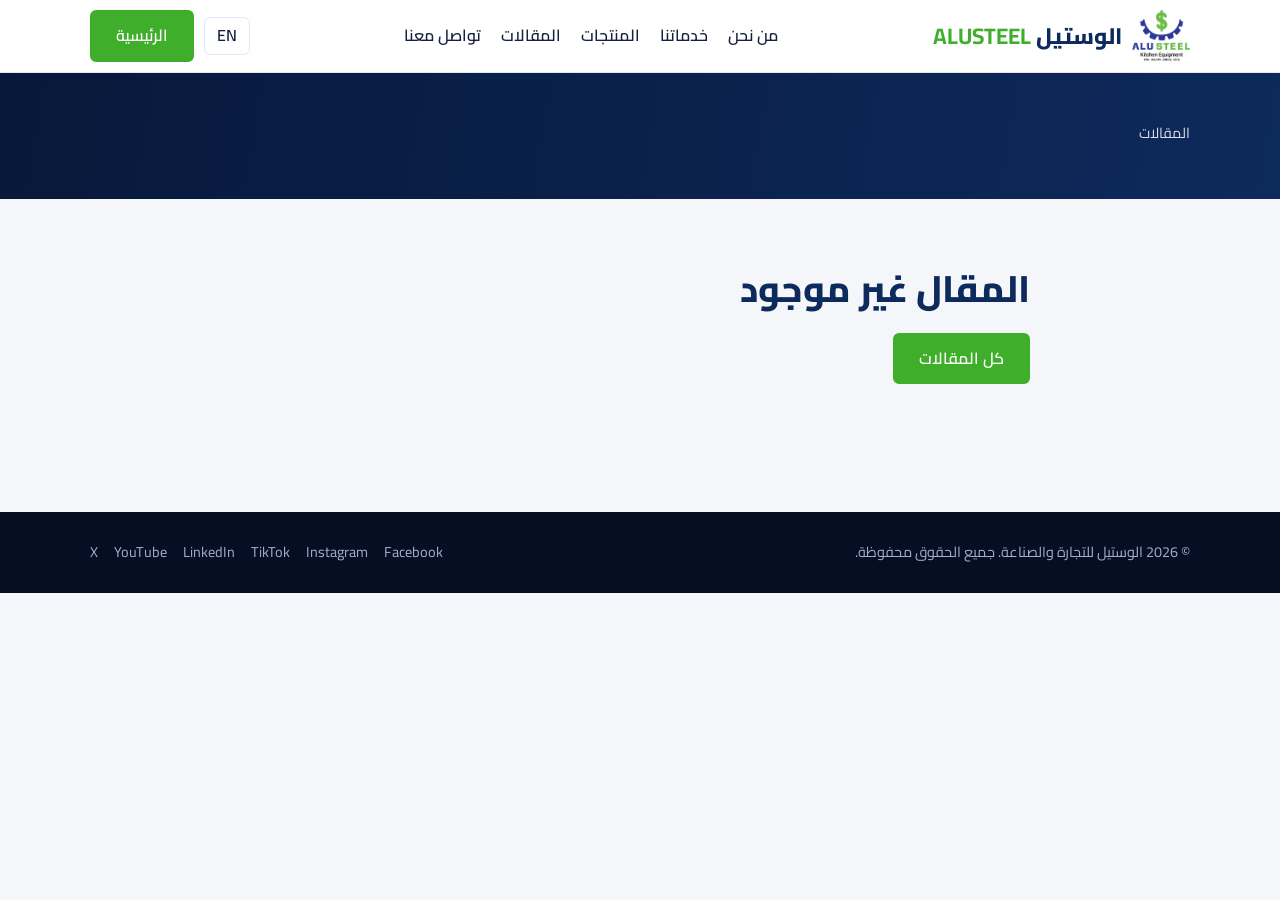
<file: article.html>
<!DOCTYPE html>
<html lang="ar" dir="rtl">
<head>
<meta charset="utf-8">
<meta name="viewport" content="width=device-width, initial-scale=1, viewport-fit=cover">
<title>مقال | الوستيل | Alusteel</title>
<link rel="preconnect" href="https://fonts.googleapis.com">
<link rel="preconnect" href="https://fonts.gstatic.com" crossorigin>
<link rel="stylesheet" href="https://fonts.googleapis.com/css2?family=Cairo:wght@400;600;800&display=swap">
<link rel="icon" type="image/png" href="logo.png">
<link rel="stylesheet" href="style.css">
</head>
<body>
<header class="site-header">
  <div class="wrap bar">
    <a class="logo" href="index.html" aria-label="الوستيل ALUSTEEL"><img src="logo.png" alt="" width="58" height="52"><span>الوستيل <b>ALUSTEEL</b></span></a>
    <nav class="nav">
      <a href="index.html#about"><span data-l="ar">من نحن</span><span data-l="en">About</span></a>
      <a href="index.html#services"><span data-l="ar">خدماتنا</span><span data-l="en">Services</span></a>
      <a href="index.html#products"><span data-l="ar">المنتجات</span><span data-l="en">Products</span></a>
      <a href="index.html#articles"><span data-l="ar">المقالات</span><span data-l="en">Articles</span></a>
      <a href="contact.html"><span data-l="ar">تواصل معنا</span><span data-l="en">Contact</span></a>
    </nav>
    <div class="bar-end">
      <button class="lang" id="lang" type="button" aria-label="Language">EN</button>
      <a class="btn" href="index.html"><span data-l="ar">الرئيسية</span><span data-l="en">Home</span></a>
    </div>
  </div>
</header>

<main>
  <div class="page-head"><div class="wrap">
    <div class="crumbs" id="crumbs"></div>
  </div></div>
  <section><div class="wrap article" id="articleBox"></div></section>
  <section class="tight"><div class="wrap" id="moreBox"></div></section>
</main>

<footer class="site-footer"><div class="wrap" id="footerBox"></div></footer>
<script src="site-data.js"></script>
<script src="social.js"></script>
<script src="article.js"></script>
</body>
</html>
</file>
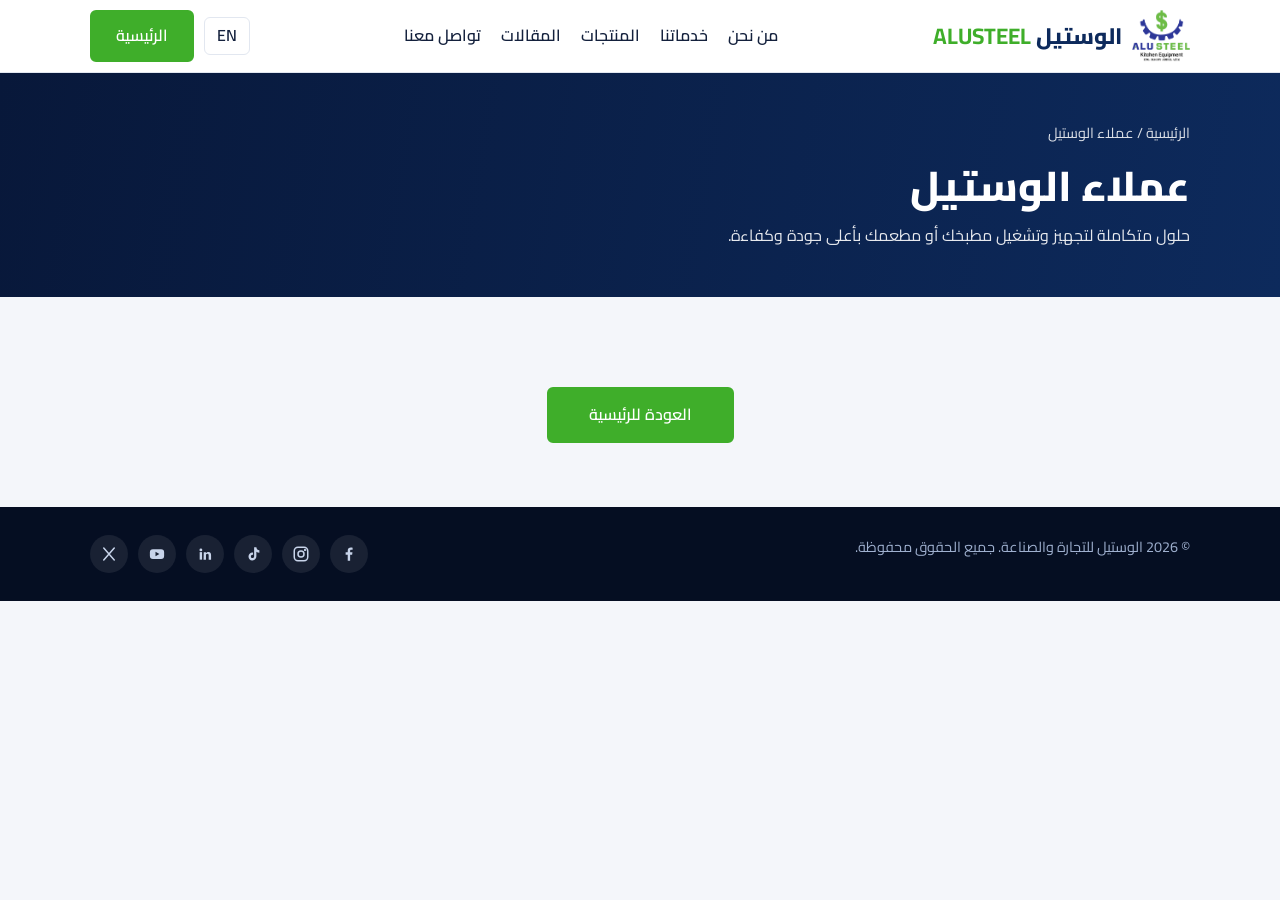
<file: clients.html>
<!DOCTYPE html>
<html lang="ar" dir="rtl">
<head>
<meta charset="utf-8">
<meta name="viewport" content="width=device-width, initial-scale=1, viewport-fit=cover">
<title>عملاء الوستيل | Our clients | Alusteel</title>
<link rel="preconnect" href="https://fonts.googleapis.com">
<link rel="preconnect" href="https://fonts.gstatic.com" crossorigin>
<link rel="stylesheet" href="https://fonts.googleapis.com/css2?family=Cairo:wght@400;600;800&display=swap">
<link rel="icon" type="image/png" href="logo.png">
<link rel="stylesheet" href="style.css">
</head>
<body>
<header class="site-header">
  <div class="wrap bar">
    <a class="logo" href="index.html" aria-label="الوستيل ALUSTEEL"><img src="logo.png" alt="" width="58" height="52"><span>الوستيل <b>ALUSTEEL</b></span></a>
    <nav class="nav">
      <a href="index.html#about"><span data-l="ar">من نحن</span><span data-l="en">About</span></a>
      <a href="index.html#services"><span data-l="ar">خدماتنا</span><span data-l="en">Services</span></a>
      <a href="index.html#products"><span data-l="ar">المنتجات</span><span data-l="en">Products</span></a>
      <a href="index.html#articles"><span data-l="ar">المقالات</span><span data-l="en">Articles</span></a>
      <a href="contact.html"><span data-l="ar">تواصل معنا</span><span data-l="en">Contact</span></a>
    </nav>
    <div class="bar-end">
      <button class="lang" id="lang" type="button" aria-label="Language">EN</button>
      <a class="btn" href="index.html"><span data-l="ar">الرئيسية</span><span data-l="en">Home</span></a>
    </div>
  </div>
</header>

<main>
  <div class="page-head"><div class="wrap">
    <div class="crumbs"><a href="index.html"><span data-l="ar">الرئيسية</span><span data-l="en">Home</span></a> / <span data-l="ar">عملاء الوستيل</span><span data-l="en">Our clients</span></div>
    <h1><span data-l="ar">عملاء الوستيل</span><span data-l="en">Our clients</span></h1>
    <p><span data-l="ar">حلول متكاملة لتجهيز وتشغيل مطبخك أو مطعمك بأعلى جودة وكفاءة.</span><span data-l="en">Complete solutions to equip and run your kitchen or restaurant at the highest quality and efficiency.</span></p>
  </div></div>
  <section><div class="wrap">
    <div class="logos" id="allLogos"></div>
    <div class="more-row"><a class="btn" href="index.html#clients"><span data-l="ar">العودة للرئيسية</span><span data-l="en">Back to home</span></a></div>
  </div></section>
</main>

<footer class="site-footer"><div class="wrap" id="footerBox"></div></footer>
<script src="site-data.js"></script>
<script src="social.js"></script>
<script src="clients.js"></script>
</body>
</html>
</file>
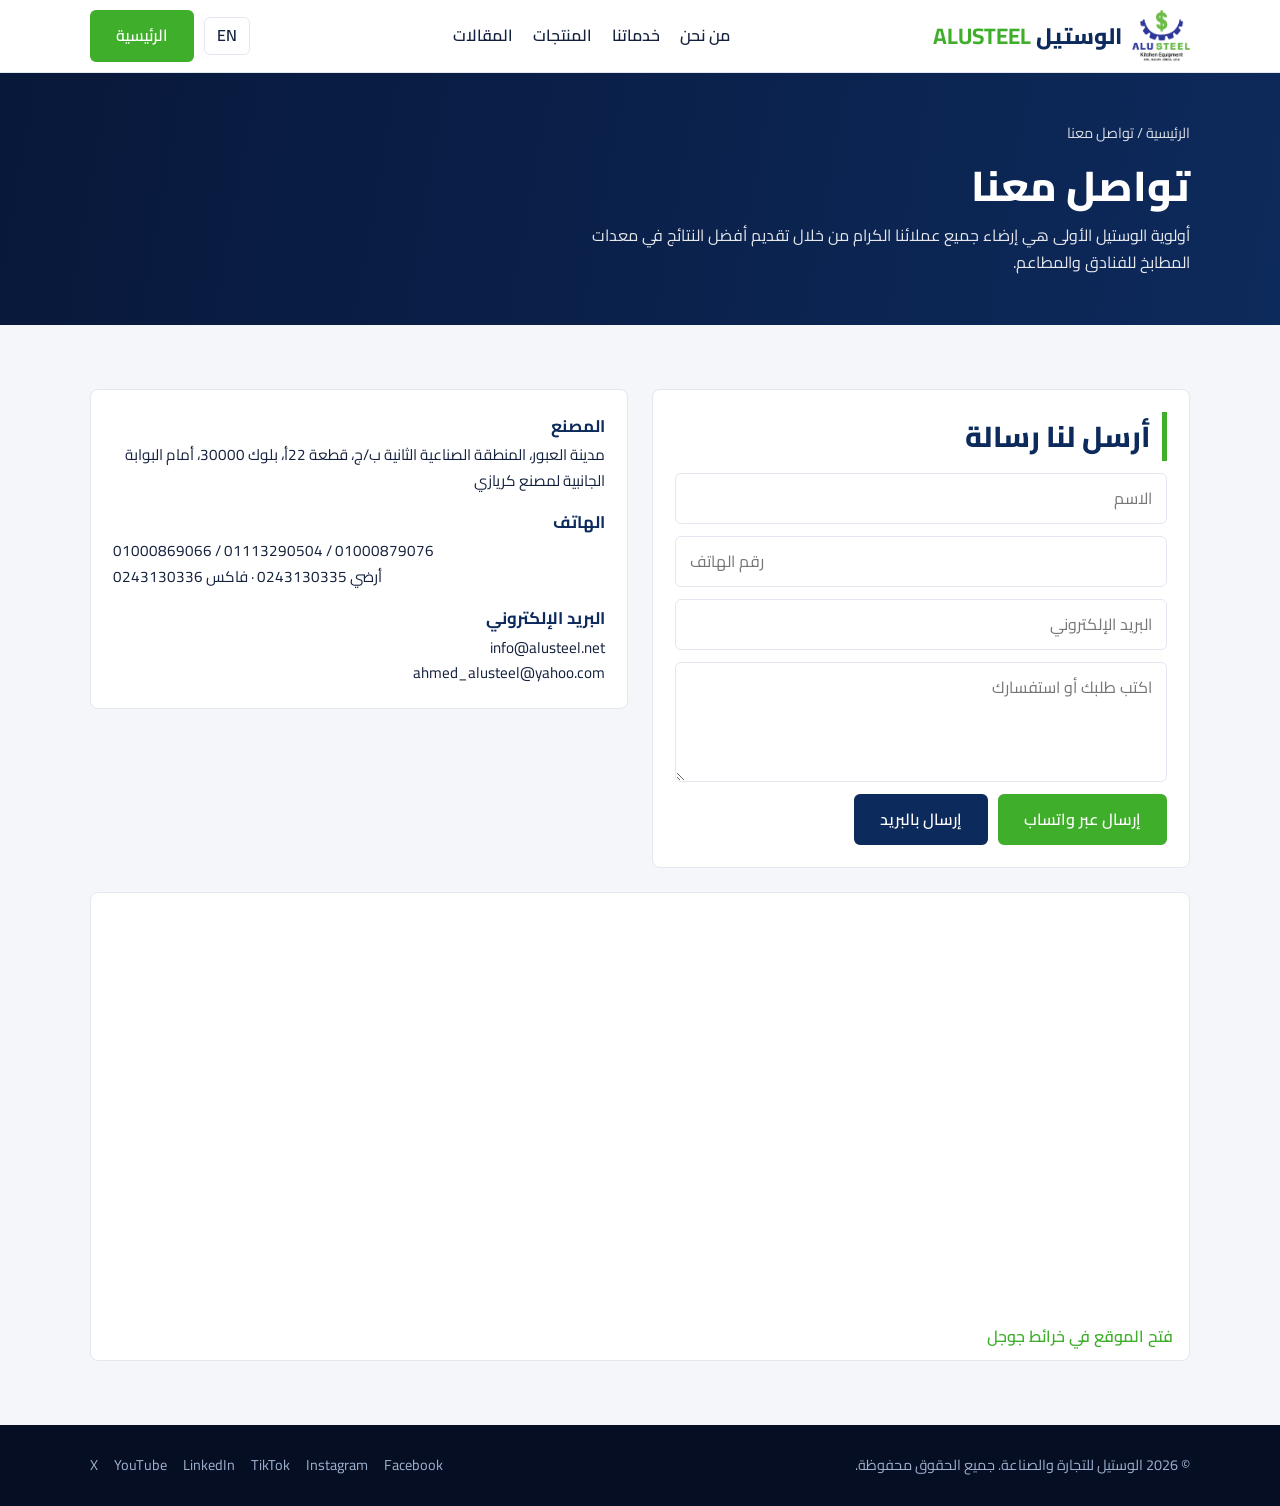
<file: contact.html>
<!DOCTYPE html>
<html lang="ar" dir="rtl">
<head>
<meta charset="utf-8">
<meta name="viewport" content="width=device-width, initial-scale=1, viewport-fit=cover">
<title>تواصل معنا | الوستيل | Contact Alusteel</title>
<link rel="preconnect" href="https://fonts.googleapis.com">
<link rel="preconnect" href="https://fonts.gstatic.com" crossorigin>
<link rel="stylesheet" href="https://fonts.googleapis.com/css2?family=Cairo:wght@400;600;800&display=swap">
<link rel="icon" type="image/png" href="logo.png">
<link rel="stylesheet" href="style.css">
</head>
<body>
<header class="site-header">
  <div class="wrap bar">
    <a class="logo" href="index.html" aria-label="الوستيل ALUSTEEL"><img src="logo.png" alt="" width="58" height="52"><span>الوستيل <b>ALUSTEEL</b></span></a>
    <nav class="nav">
      <a href="index.html#about"><span data-l="ar">من نحن</span><span data-l="en">About</span></a>
      <a href="index.html#services"><span data-l="ar">خدماتنا</span><span data-l="en">Services</span></a>
      <a href="index.html#products"><span data-l="ar">المنتجات</span><span data-l="en">Products</span></a>
      <a href="index.html#articles"><span data-l="ar">المقالات</span><span data-l="en">Articles</span></a>
    </nav>
    <div class="bar-end">
      <button class="lang" id="lang" type="button" aria-label="Language">EN</button>
      <a class="btn" href="index.html"><span data-l="ar">الرئيسية</span><span data-l="en">Home</span></a>
    </div>
  </div>
</header>

<main>
  <div class="page-head"><div class="wrap">
    <div class="crumbs"><a href="index.html"><span data-l="ar">الرئيسية</span><span data-l="en">Home</span></a> / <span data-l="ar">تواصل معنا</span><span data-l="en">Contact us</span></div>
    <h1><span data-l="ar">تواصل معنا</span><span data-l="en">Contact us</span></h1>
    <p><span data-l="ar">أولوية الوستيل الأولى هي إرضاء جميع عملائنا الكرام من خلال تقديم أفضل النتائج في معدات المطابخ للفنادق والمطاعم.</span><span data-l="en">Alusteel's priority is the satisfaction of our customers by providing results that put them ahead of the competition in kitchen equipment for hotels and restaurants.</span></p>
  </div></div>

  <section><div class="wrap">
    <div class="contact-grid">
      <form id="f" class="card">
        <h2><span data-l="ar">أرسل لنا رسالة</span><span data-l="en">Send us a message</span></h2>
        <input name="n" data-ph-ar="الاسم" data-ph-en="Name" required>
        <input name="p" type="tel" data-ph-ar="رقم الهاتف" data-ph-en="Phone" required>
        <input name="e" type="email" data-ph-ar="البريد الإلكتروني" data-ph-en="Email">
        <textarea name="m" data-ph-ar="اكتب طلبك أو استفسارك" data-ph-en="Write your request or question" required></textarea>
        <div class="fbtns">
          <button class="btn" type="submit" data-via="wa"><span data-l="ar">إرسال عبر واتساب</span><span data-l="en">Send via WhatsApp</span></button>
          <button class="btn alt" type="submit" data-via="mail"><span data-l="ar">إرسال بالبريد</span><span data-l="en">Send by email</span></button>
        </div>
      </form>

      <div class="info card" id="info"></div>
    </div>

    <div class="map">
      <iframe id="mapFrame" title="Alusteel factory location" loading="lazy" referrerpolicy="no-referrer-when-downgrade" allowfullscreen></iframe>
      <a id="mapLink" href="#" target="_blank" rel="noopener"><span data-l="ar">فتح الموقع في خرائط جوجل</span><span data-l="en">Open in Google Maps</span></a>
    </div>
  </div></section>
</main>

<footer class="site-footer"><div class="wrap" id="footerBox"></div></footer>
<script src="site-data.js"></script>
<script src="social.js"></script>
<script src="contact.js"></script>
</body>
</html>
</file>
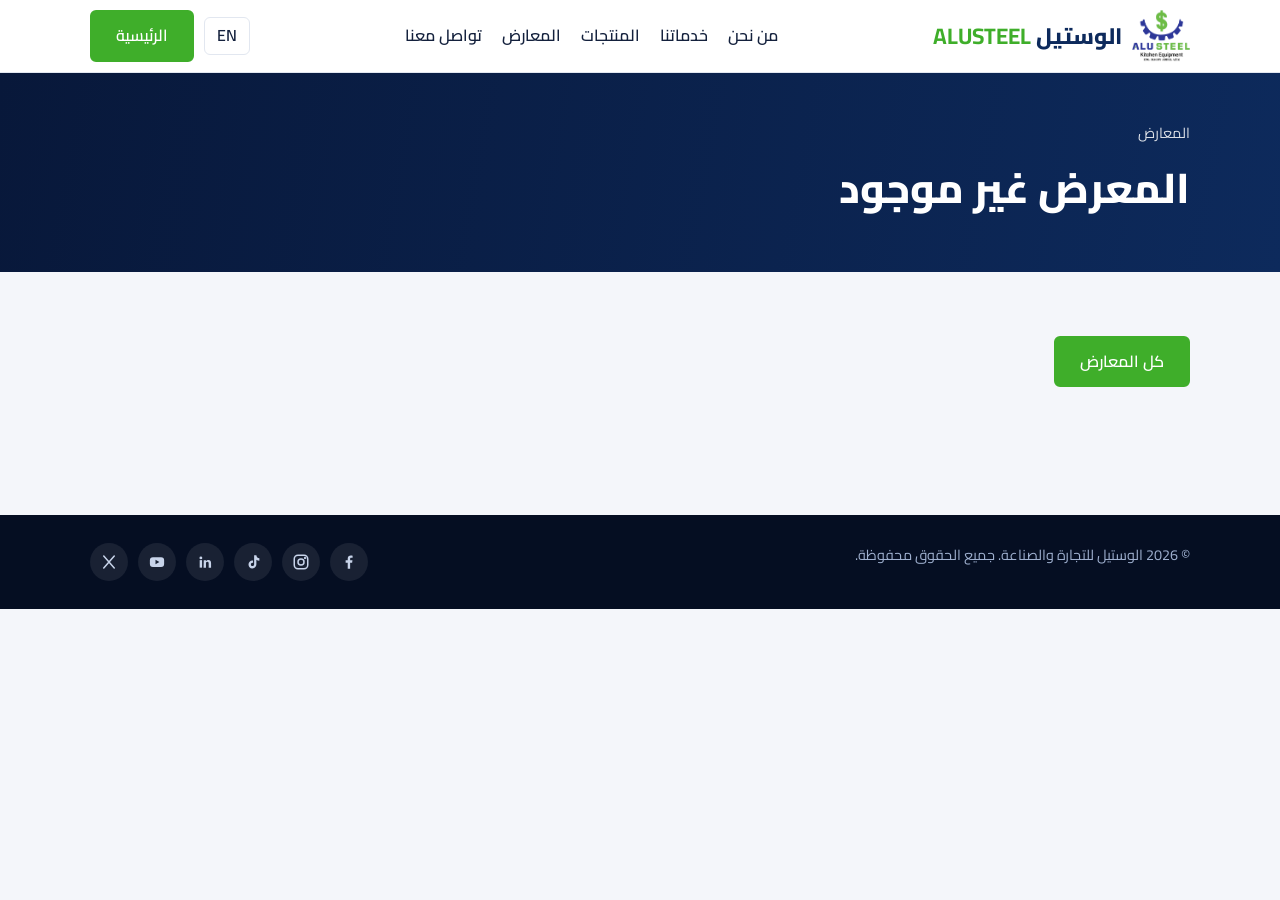
<file: event.html>
<!DOCTYPE html>
<html lang="ar" dir="rtl">
<head>
<meta charset="utf-8">
<meta name="viewport" content="width=device-width, initial-scale=1, viewport-fit=cover">
<title>المعارض | Events | Alusteel</title>
<link rel="preconnect" href="https://fonts.googleapis.com">
<link rel="preconnect" href="https://fonts.gstatic.com" crossorigin>
<link rel="stylesheet" href="https://fonts.googleapis.com/css2?family=Cairo:wght@400;600;800&display=swap">
<link rel="icon" type="image/png" href="logo.png">
<link rel="stylesheet" href="style.css">
</head>
<body>
<header class="site-header">
  <div class="wrap bar">
    <a class="logo" href="index.html" aria-label="الوستيل ALUSTEEL"><img src="logo.png" alt="" width="58" height="52"><span>الوستيل <b>ALUSTEEL</b></span></a>
    <nav class="nav">
      <a href="index.html#about"><span data-l="ar">من نحن</span><span data-l="en">About</span></a>
      <a href="index.html#services"><span data-l="ar">خدماتنا</span><span data-l="en">Services</span></a>
      <a href="index.html#products"><span data-l="ar">المنتجات</span><span data-l="en">Products</span></a>
      <a href="index.html#events"><span data-l="ar">المعارض</span><span data-l="en">Events</span></a>
      <a href="contact.html"><span data-l="ar">تواصل معنا</span><span data-l="en">Contact</span></a>
    </nav>
    <div class="bar-end">
      <button class="lang" id="lang" type="button" aria-label="Language">EN</button>
      <a class="btn" href="index.html"><span data-l="ar">الرئيسية</span><span data-l="en">Home</span></a>
    </div>
  </div>
</header>
<main>
  <div class="page-head"><div class="wrap">
    <div class="crumbs" id="crumbs"></div>
    <div class="fair-head" id="head"></div>
  </div></div>
  <section><div class="wrap" id="body"></div></section>
  <section class="tight"><div class="wrap" id="others"></div></section>
</main>
<div class="lb" id="lb" hidden><img id="lbImg" alt=""></div>
<footer class="site-footer"><div class="wrap" id="footerBox"></div></footer>
<script src="site-data.js"></script>
<script src="social.js"></script>
<script src="photos.js"></script>
<script src="event.js"></script>
</body>
</html>
</file>
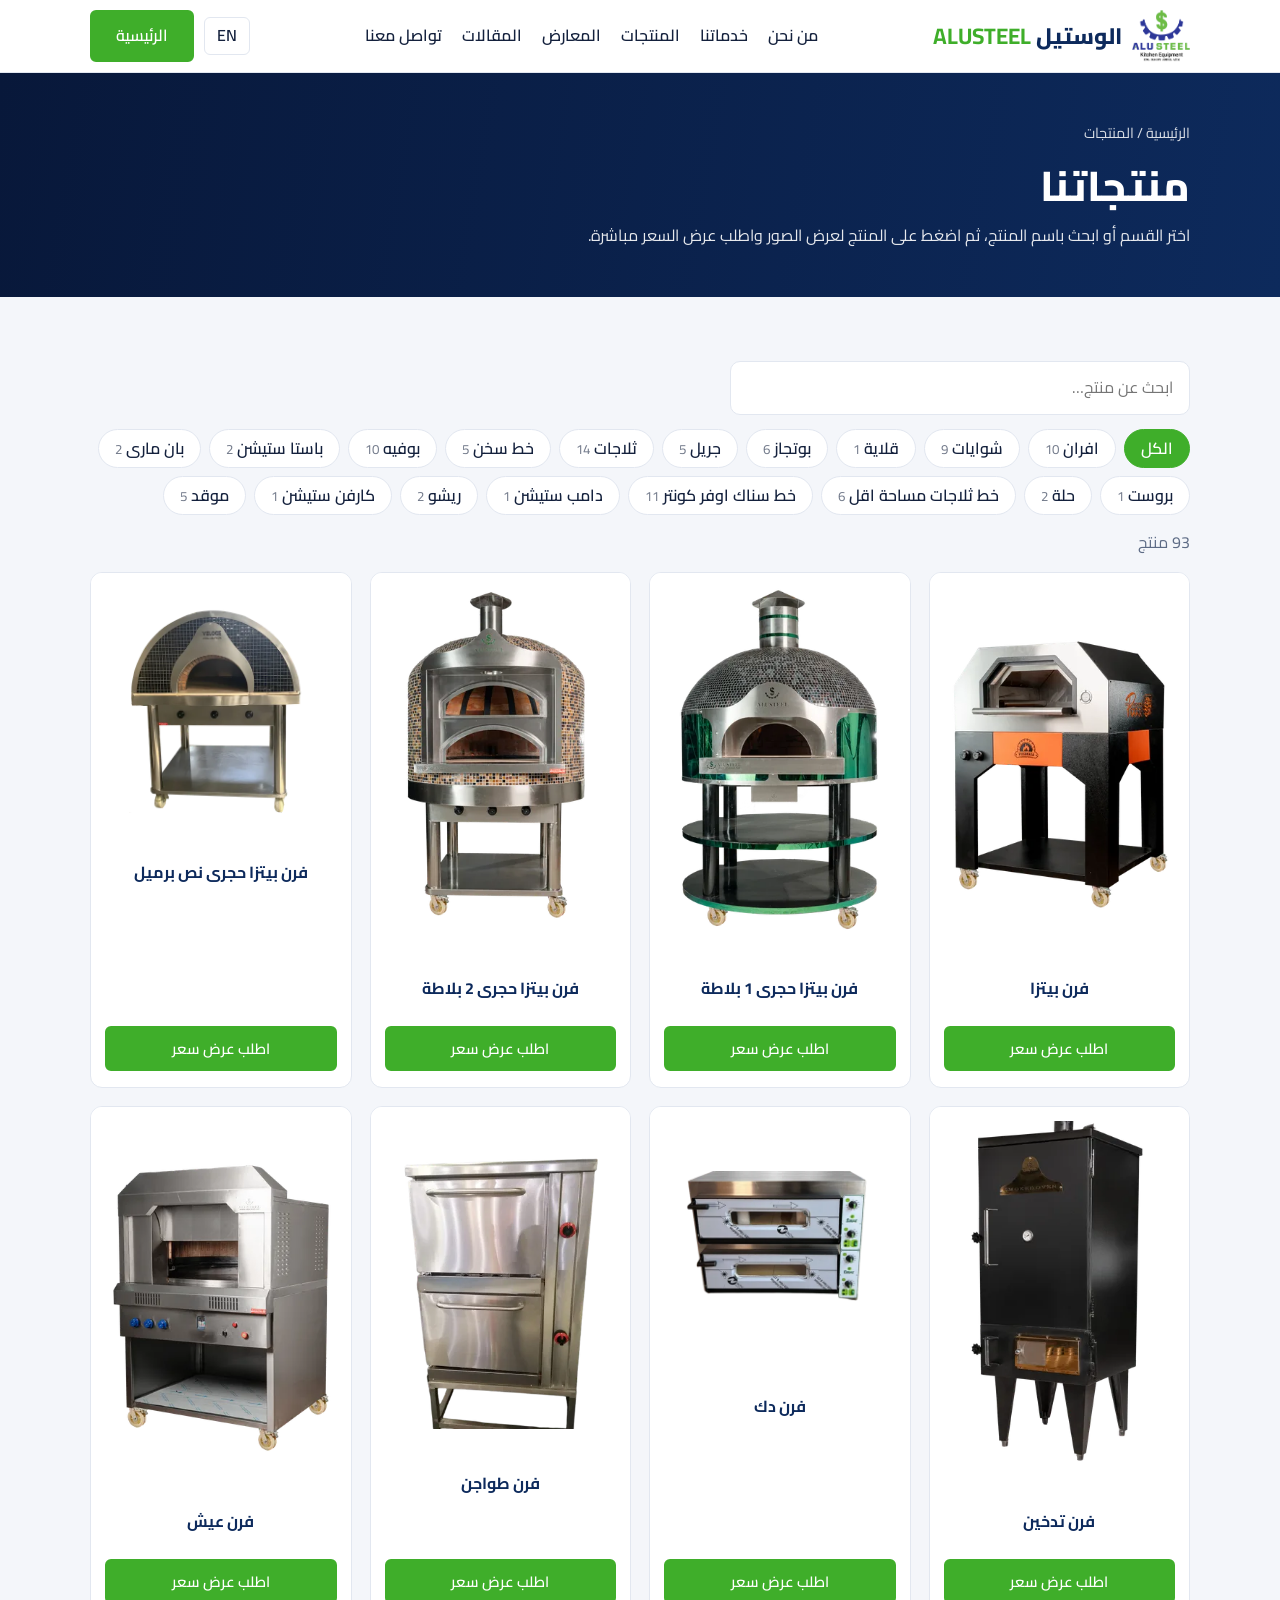
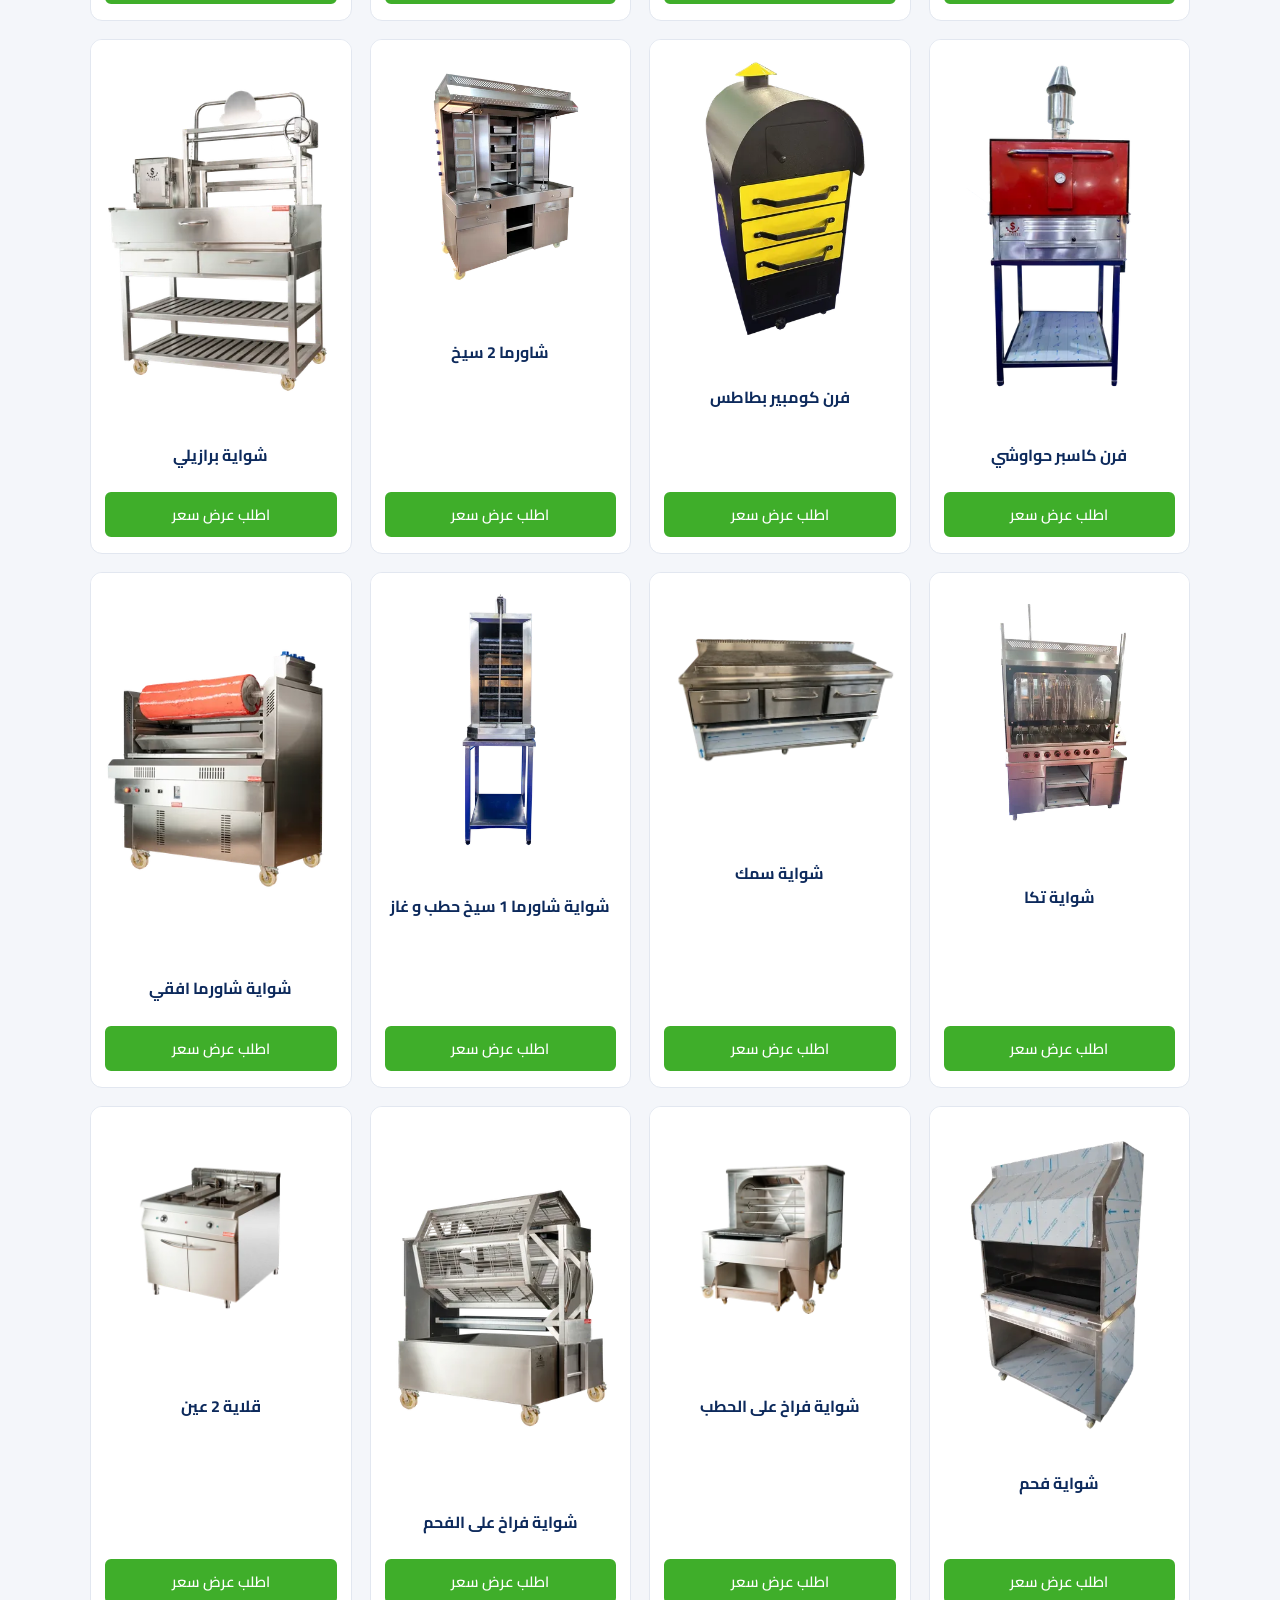
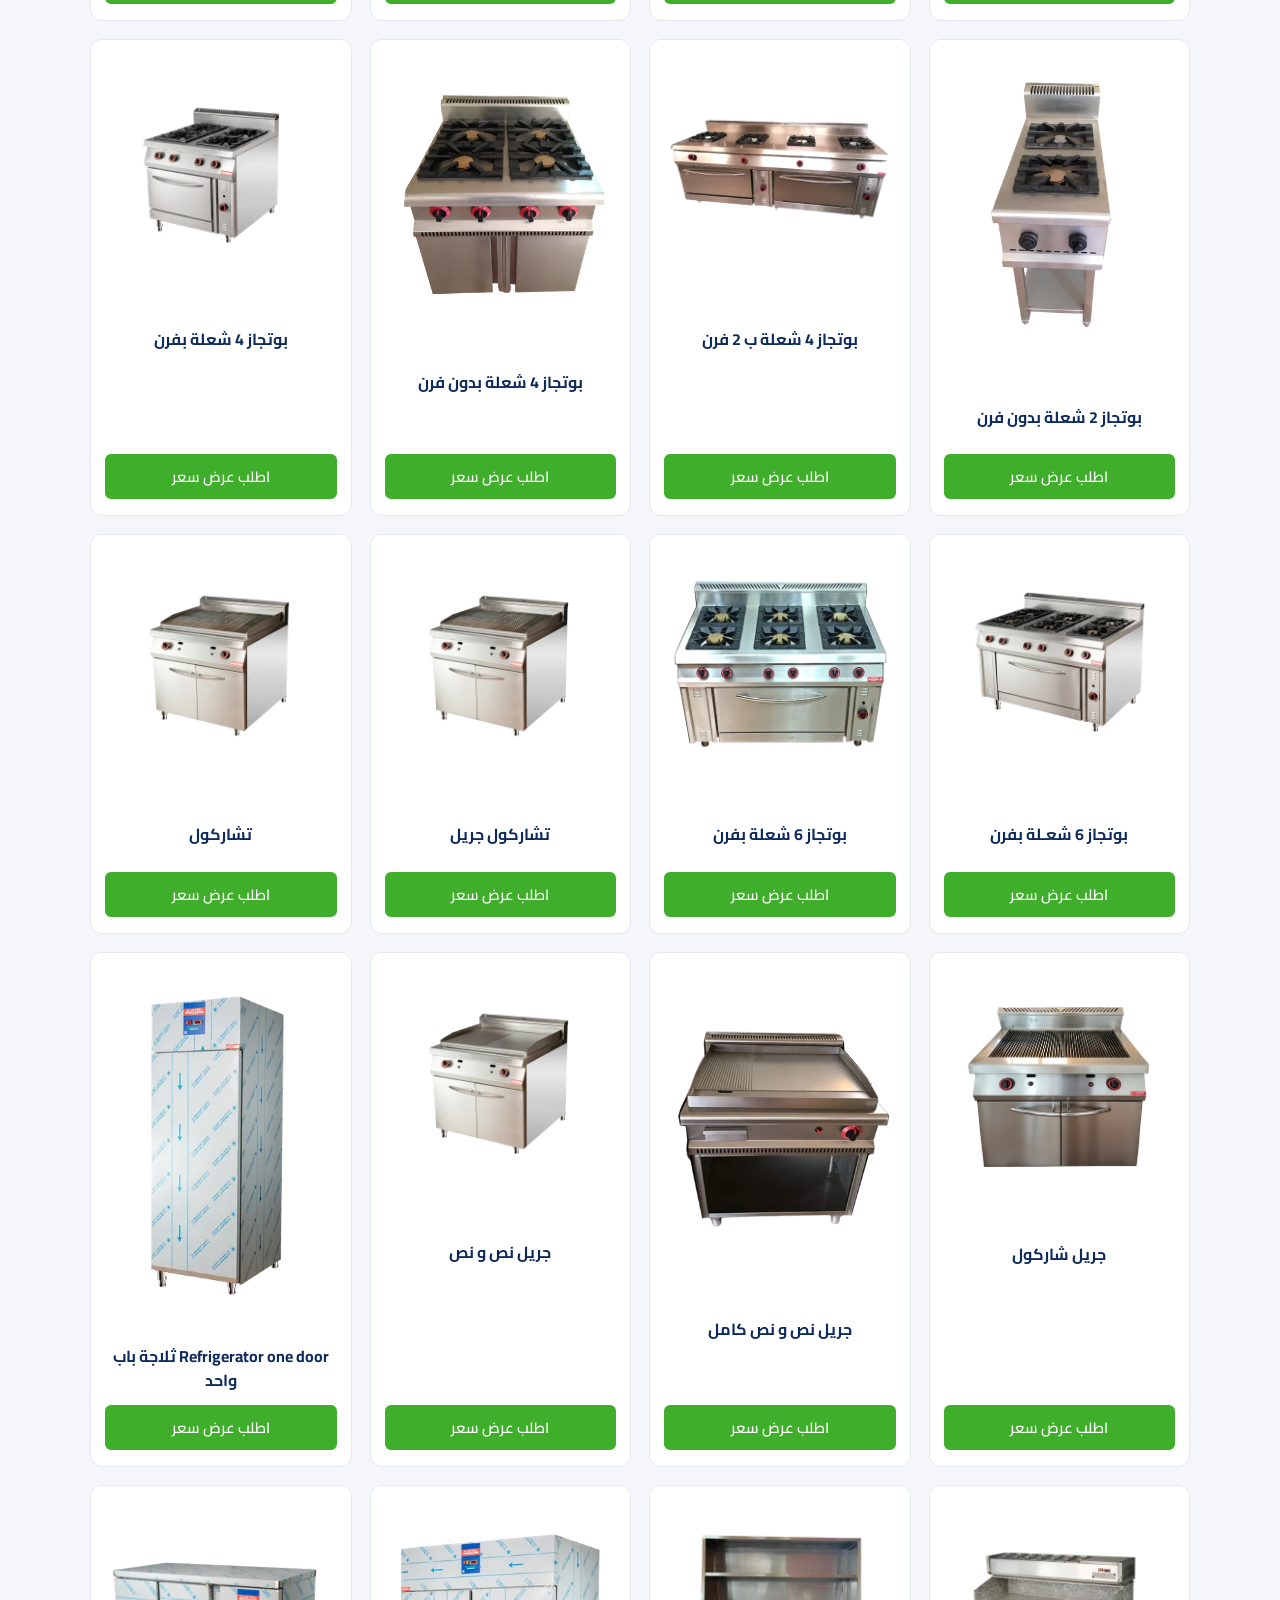
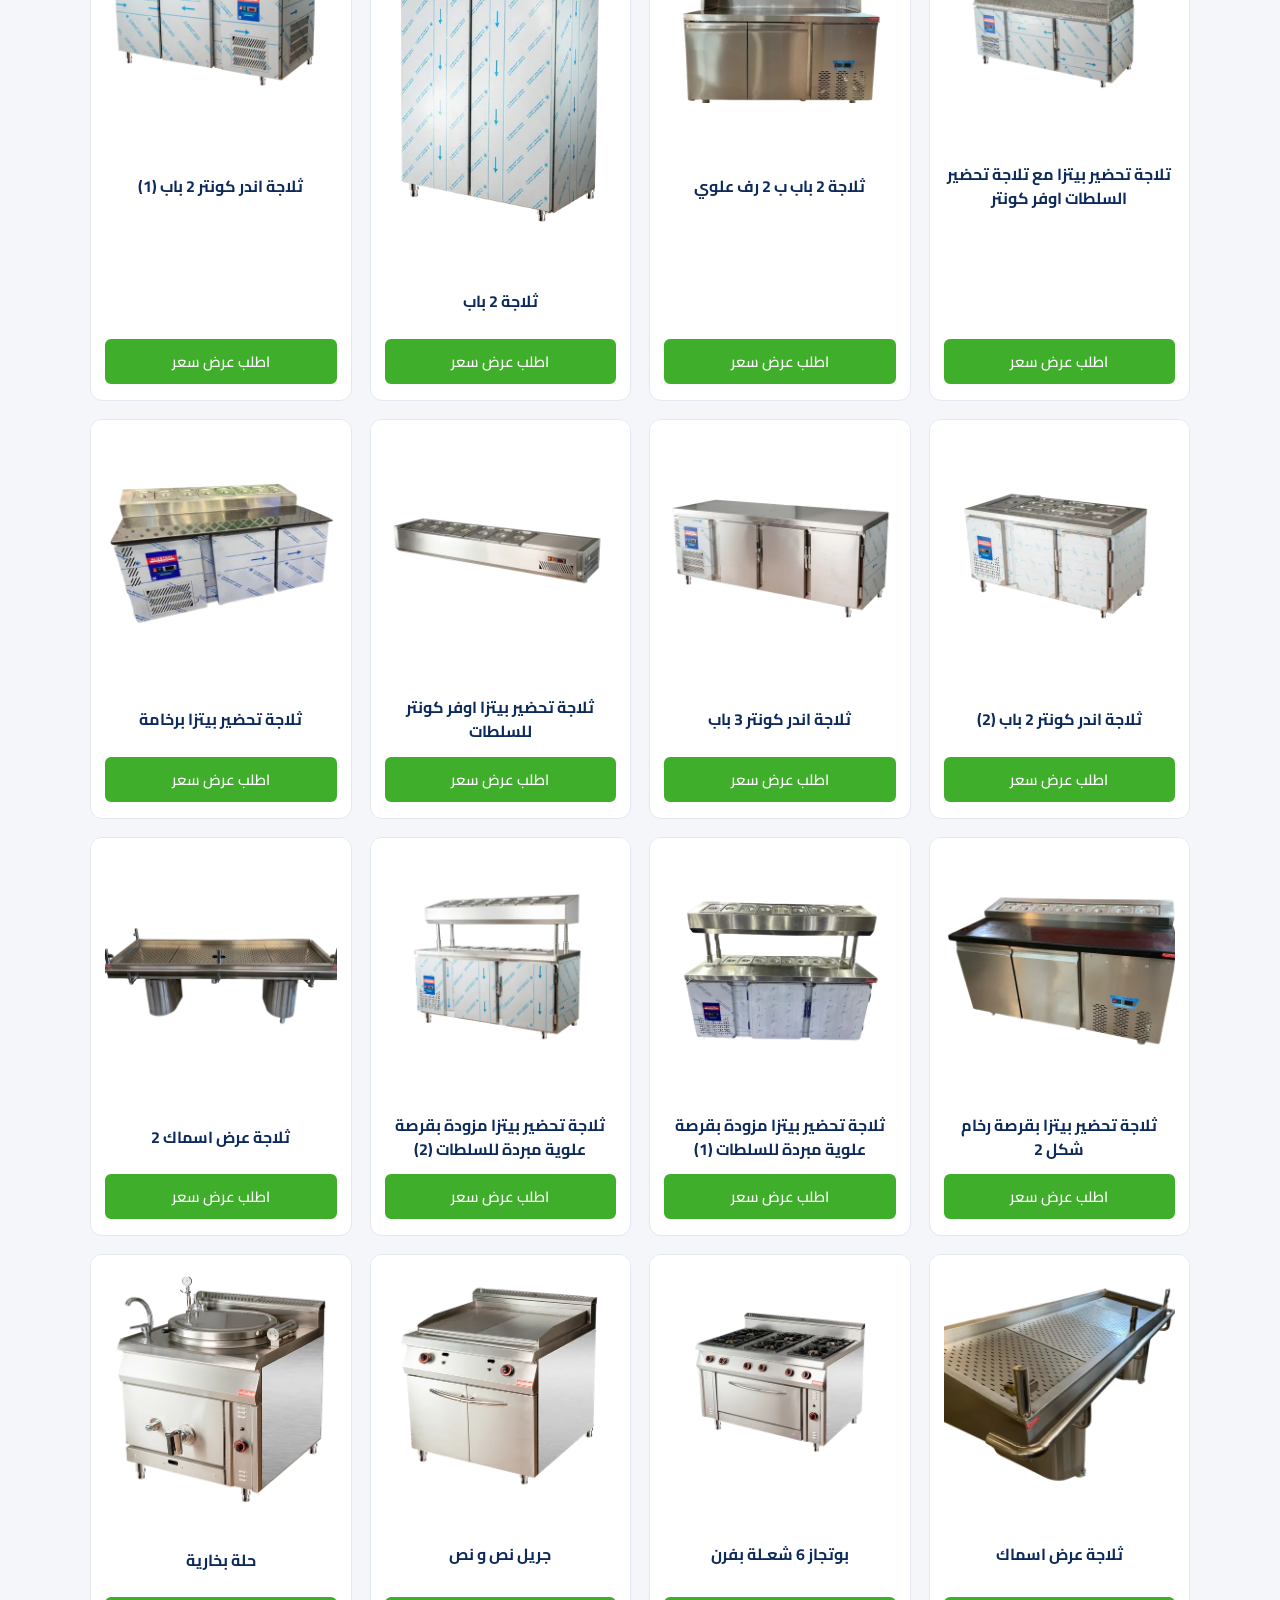
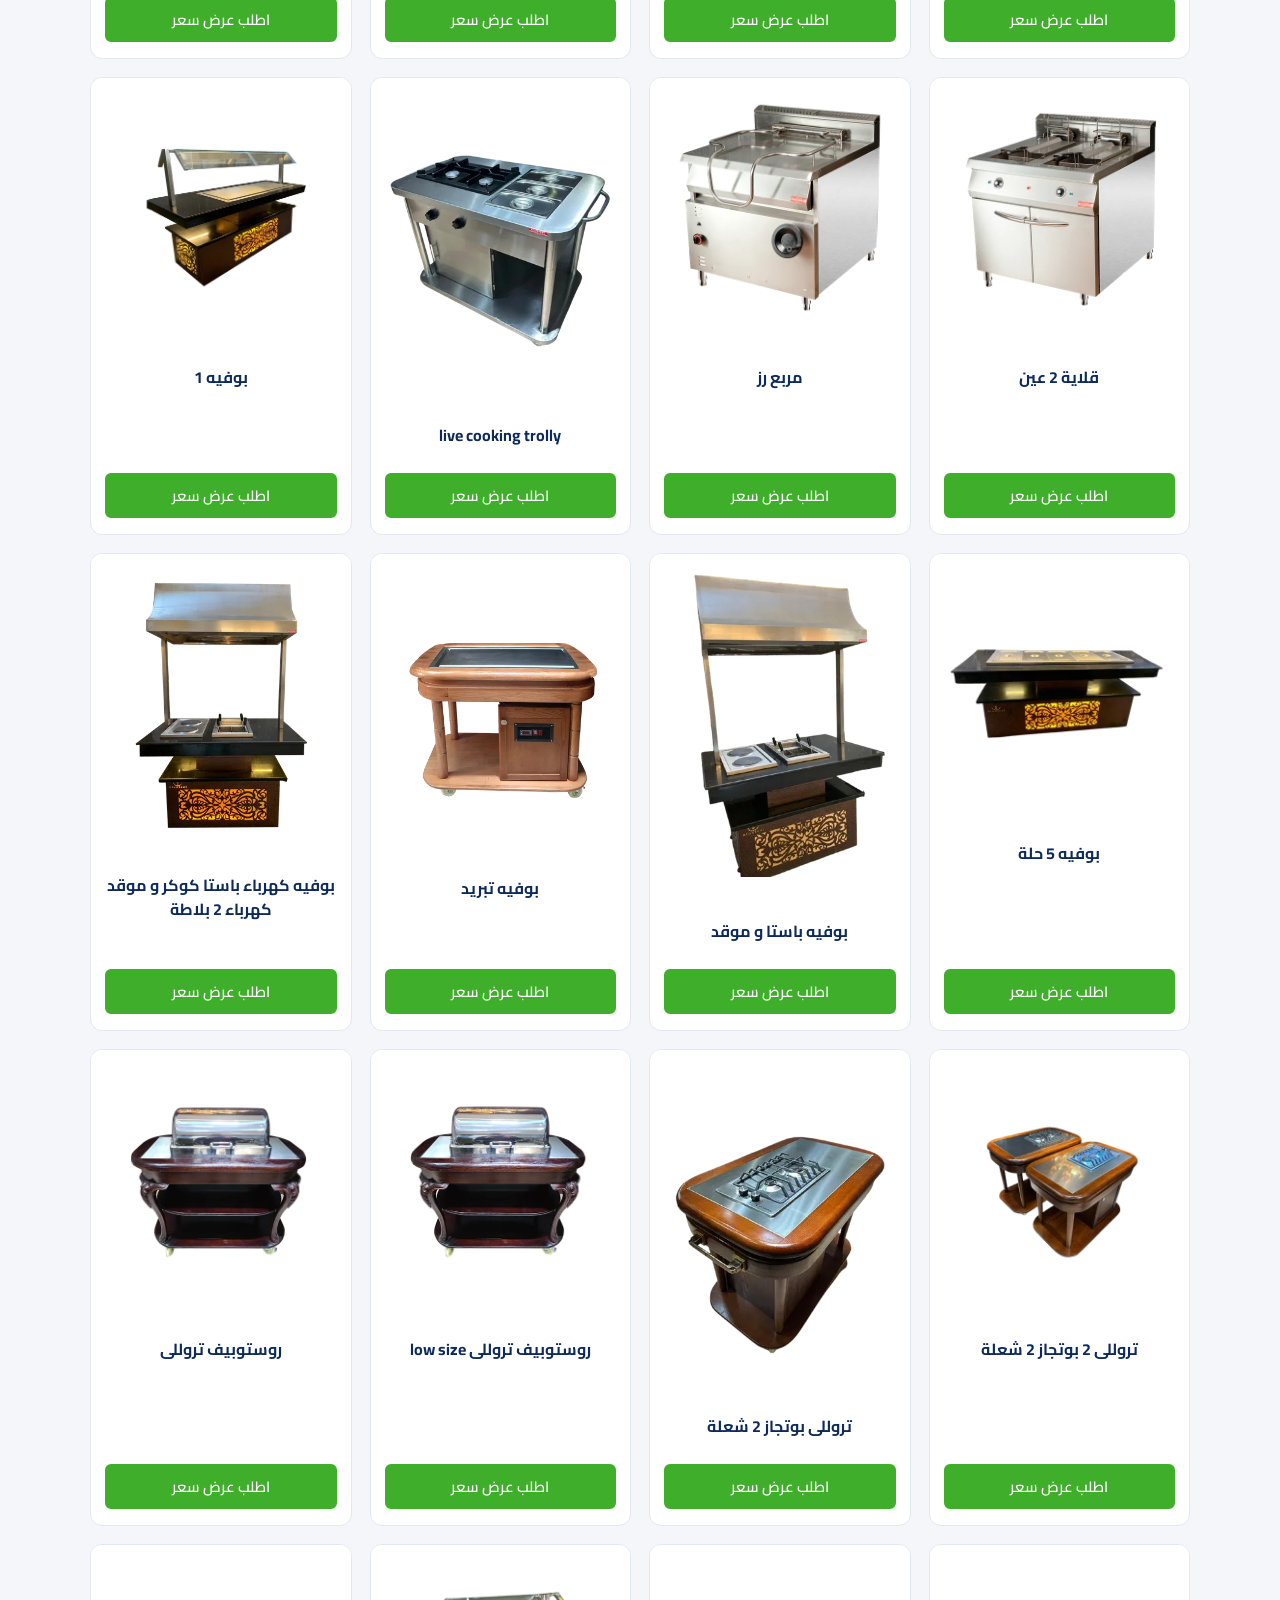
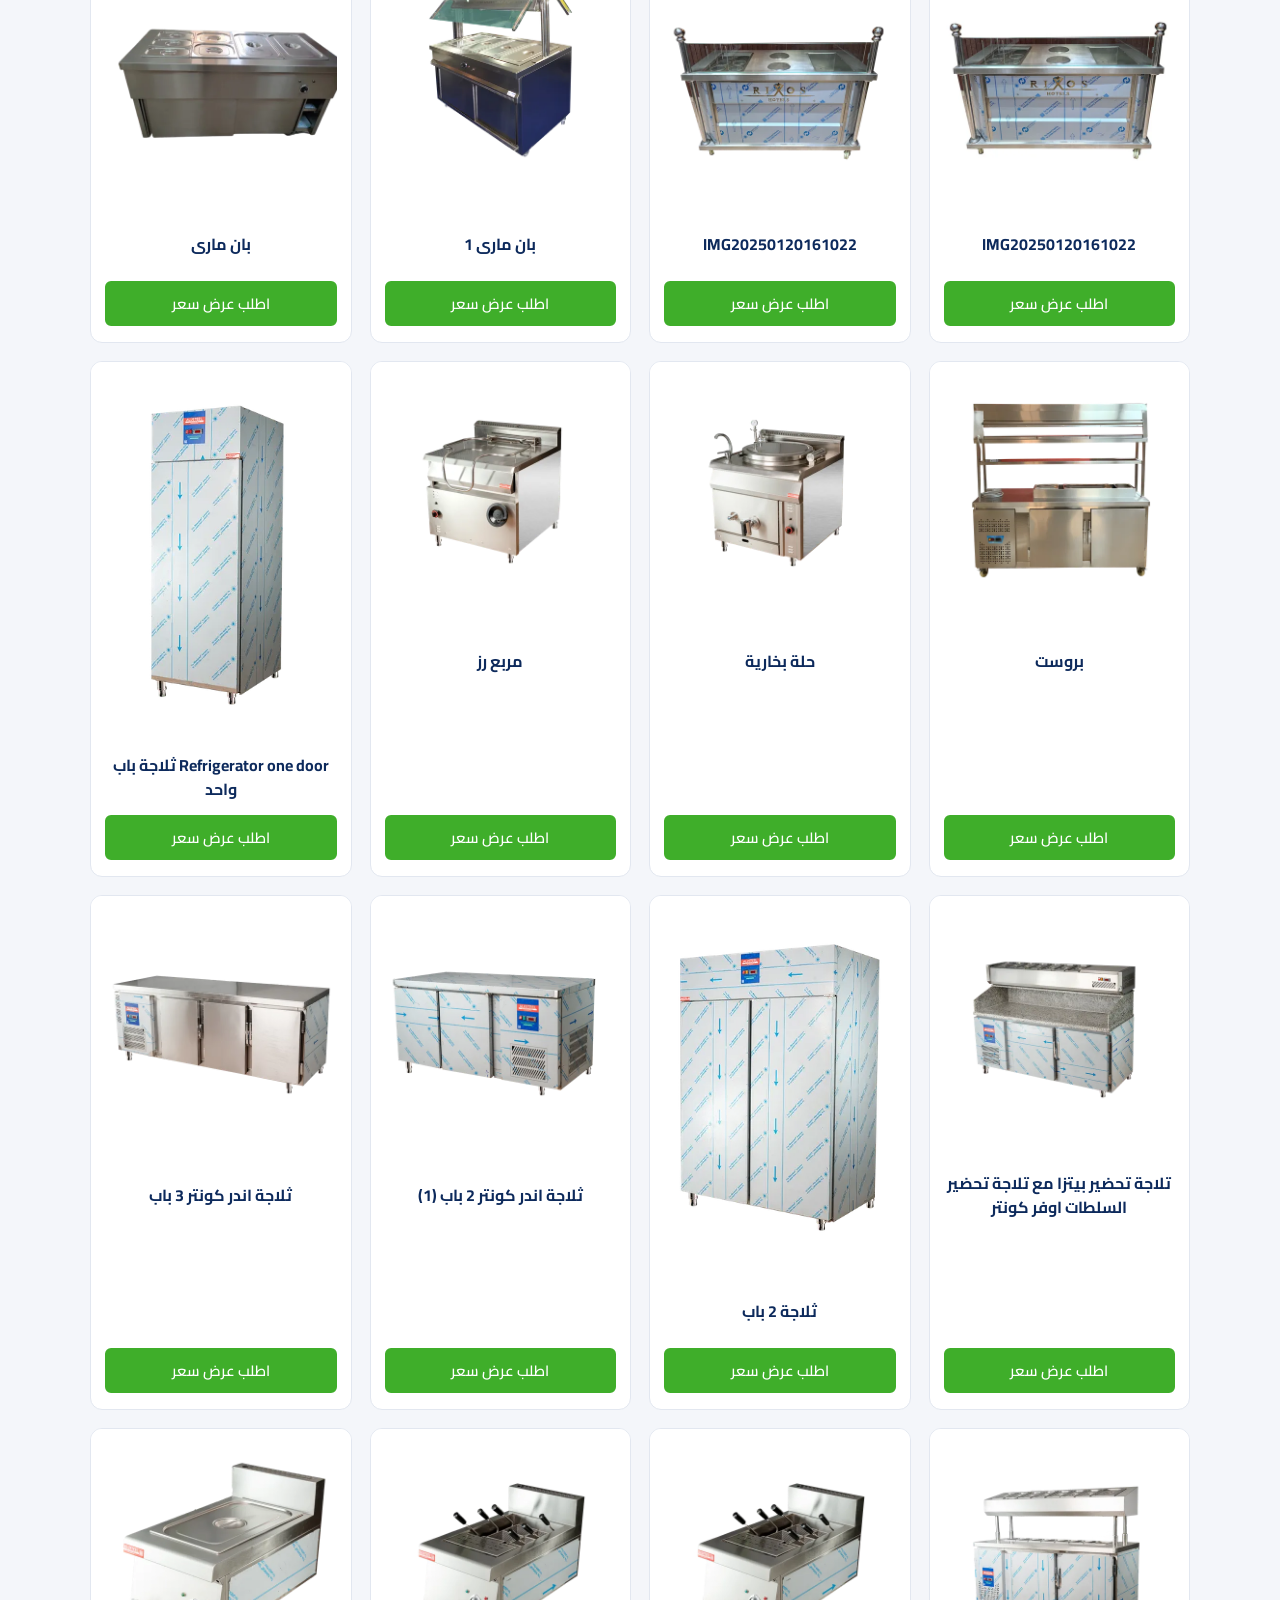
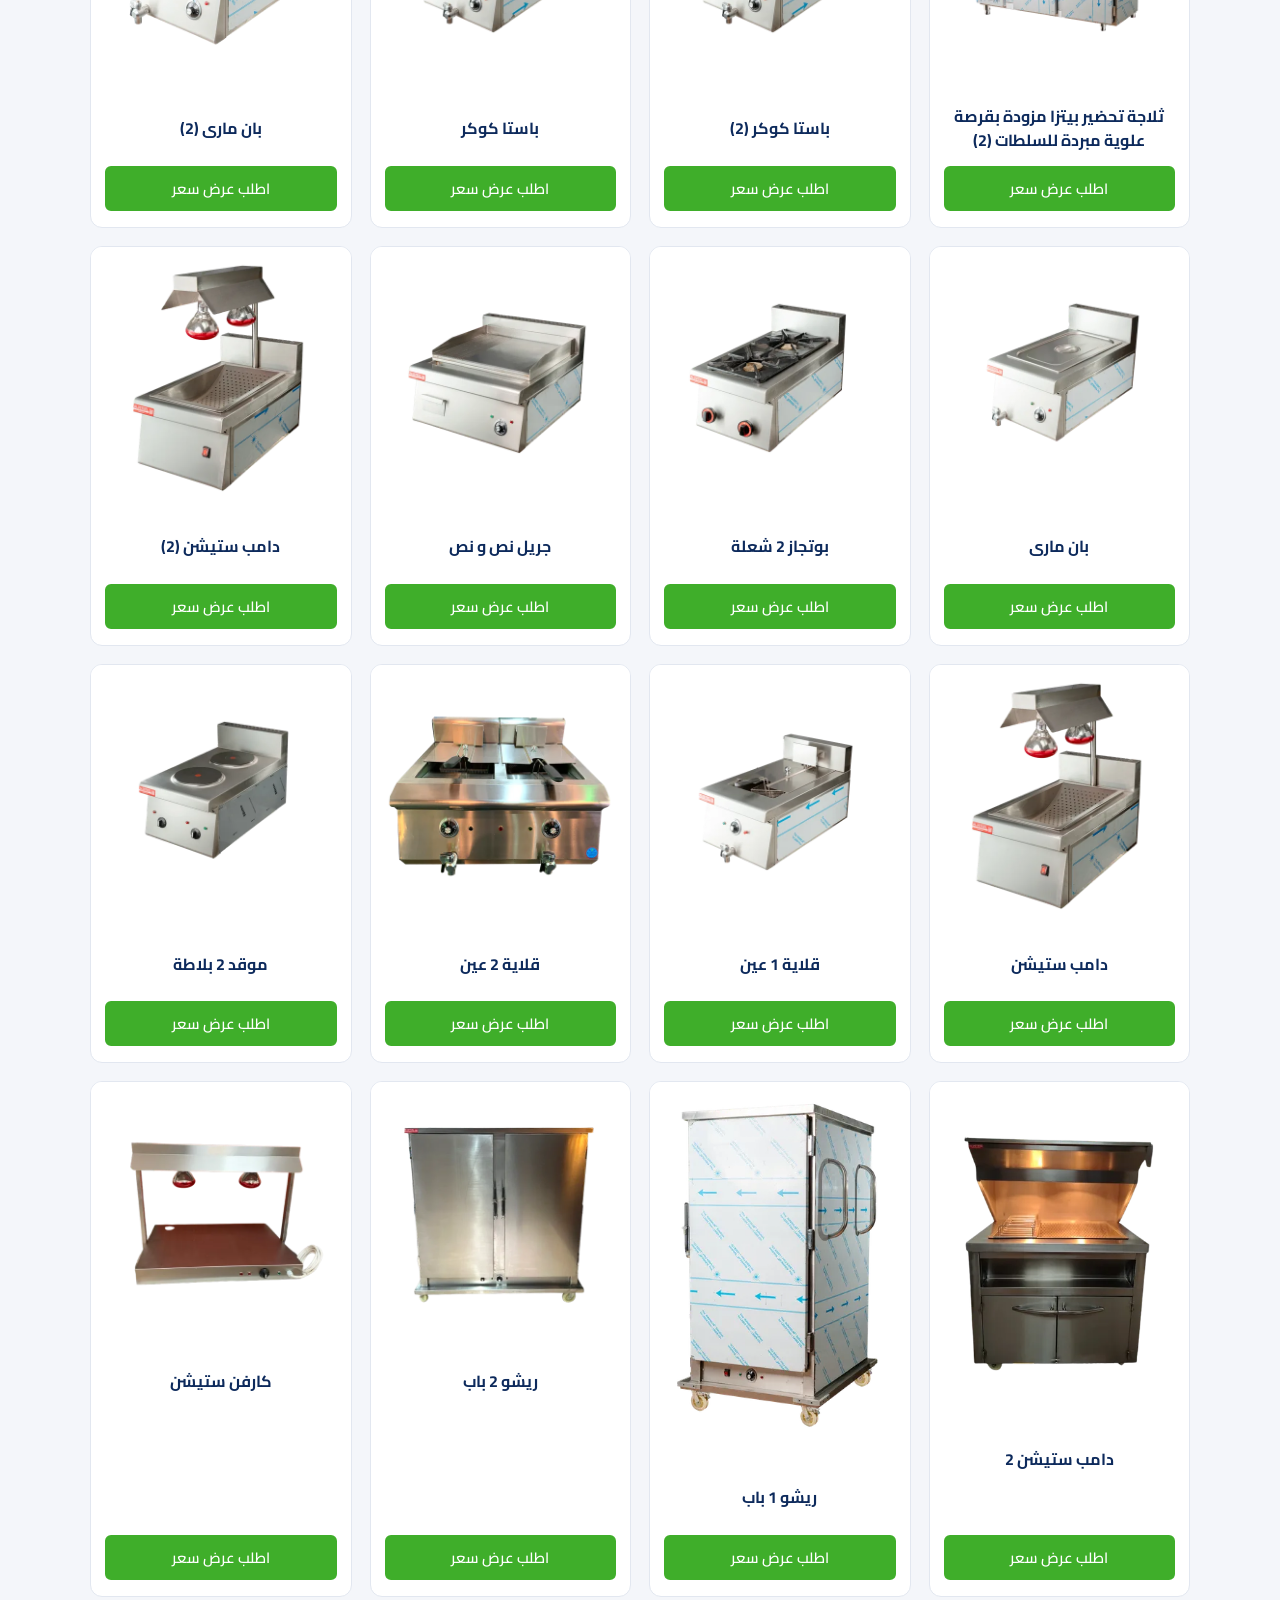
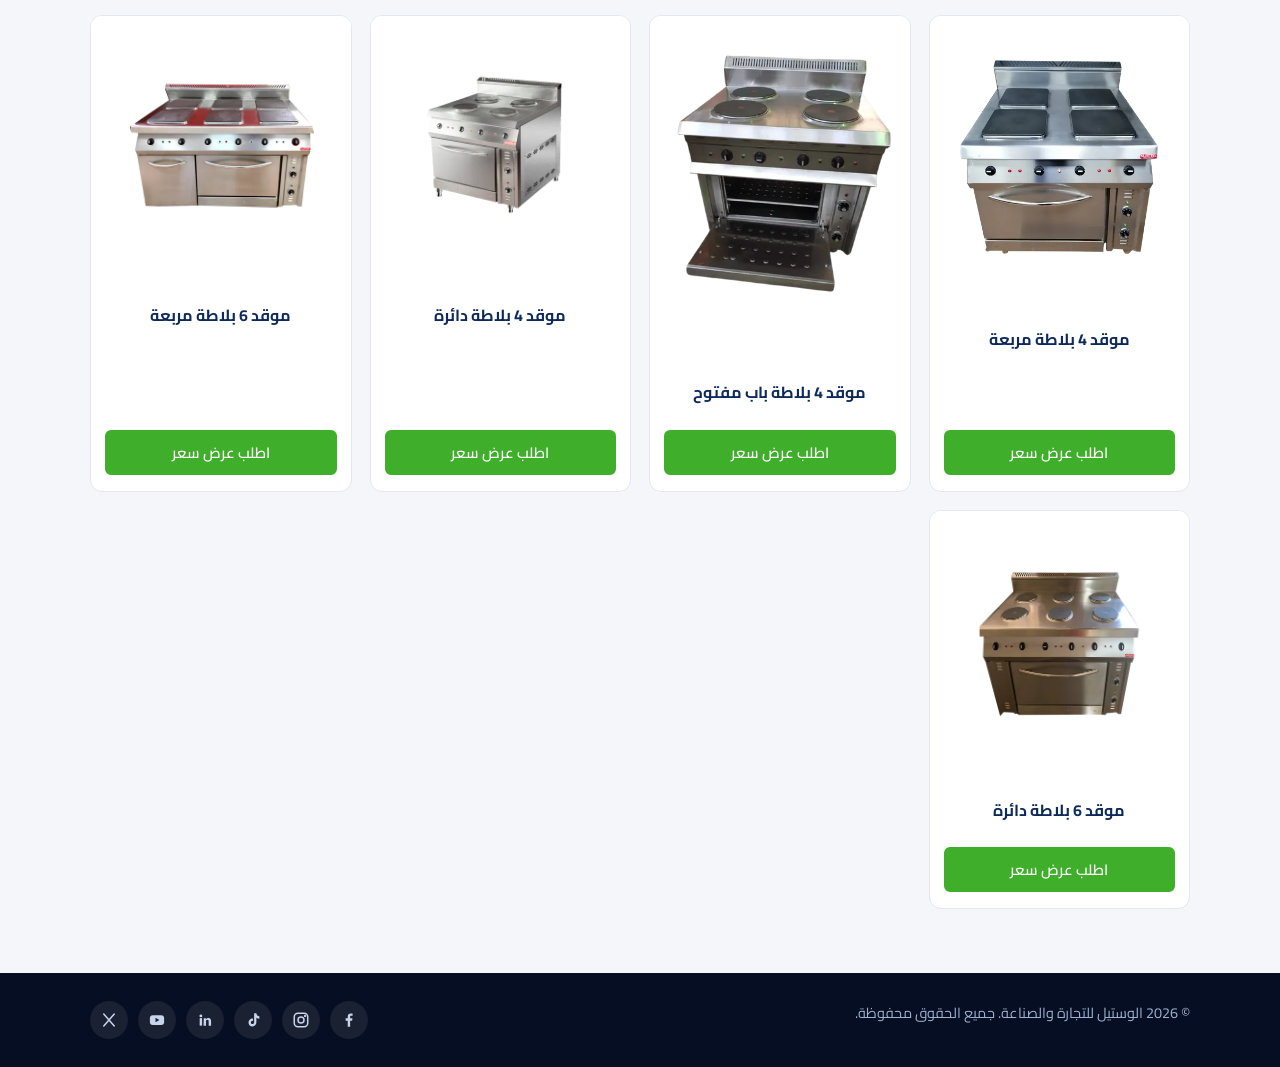
<file: products.html>
<!DOCTYPE html>
<html lang="ar" dir="rtl">
<head>
<meta charset="utf-8">
<meta name="viewport" content="width=device-width, initial-scale=1, viewport-fit=cover">
<title>المنتجات | Products | Alusteel</title>
<link rel="preconnect" href="https://fonts.googleapis.com">
<link rel="preconnect" href="https://fonts.gstatic.com" crossorigin>
<link rel="stylesheet" href="https://fonts.googleapis.com/css2?family=Cairo:wght@400;600;800&display=swap">
<link rel="icon" type="image/png" href="logo.png">
<link rel="stylesheet" href="style.css">
</head>
<body>
<header class="site-header">
  <div class="wrap bar">
    <a class="logo" href="index.html" aria-label="الوستيل ALUSTEEL"><img src="logo.png" alt="" width="58" height="52"><span>الوستيل <b>ALUSTEEL</b></span></a>
    <nav class="nav">
      <a href="index.html#about"><span data-l="ar">من نحن</span><span data-l="en">About</span></a>
      <a href="index.html#services"><span data-l="ar">خدماتنا</span><span data-l="en">Services</span></a>
      <a href="products.html" aria-current="page"><span data-l="ar">المنتجات</span><span data-l="en">Products</span></a>
      <a href="index.html#events"><span data-l="ar">المعارض</span><span data-l="en">Events</span></a>
      <a href="index.html#articles"><span data-l="ar">المقالات</span><span data-l="en">Articles</span></a>
      <a href="contact.html"><span data-l="ar">تواصل معنا</span><span data-l="en">Contact</span></a>
    </nav>
    <div class="bar-end">
      <button class="lang" id="lang" type="button" aria-label="Language">EN</button>
      <a class="btn" href="index.html"><span data-l="ar">الرئيسية</span><span data-l="en">Home</span></a>
    </div>
  </div>
</header>

<main>
  <div class="page-head"><div class="wrap">
    <div class="crumbs"><a href="index.html"><span data-l="ar">الرئيسية</span><span data-l="en">Home</span></a> / <span data-l="ar">المنتجات</span><span data-l="en">Products</span></div>
    <h1><span data-l="ar">منتجاتنا</span><span data-l="en">Our products</span></h1>
    <p><span data-l="ar">اختر القسم أو ابحث باسم المنتج، ثم اضغط على المنتج لعرض الصور واطلب عرض السعر مباشرة.</span><span data-l="en">Choose a category or search by name, open a product to see its photos, and request a quote directly.</span></p>
  </div></div>
  <section><div class="wrap" id="catalogRoot"></div></section>
</main>

<footer class="site-footer"><div class="wrap" id="footerBox"></div></footer>
<script src="site-data.js"></script>
<script src="social.js"></script>
<script src="products.js"></script>
<script src="catalog.js"></script>
</body>
</html>
</file>
<file: style.css>
:root{
  --navy:#0d2a5c;--navy2:#08183a;--green:#3fae2a;
  --ink:#14213d;--mute:#5d6b85;--bg:#f4f6fa;--card:#fff;--line:#e2e7f0;--head:#0d2a5c;
}
@media (prefers-color-scheme:dark){
  :root{--ink:#e8edf7;--mute:#9aa8c4;--bg:#0b1326;--card:#111c38;--line:#1f2d52;--head:#fff}
}
*{box-sizing:border-box;margin:0}
html{scroll-behavior:smooth;scroll-padding-top:84px}
body{font-family:Cairo,Tahoma,Arial,sans-serif;background:var(--bg);color:var(--ink);line-height:1.7}
a{color:inherit;text-decoration:none}
img{max-width:100%}
.wrap{max-width:1140px;margin:auto;padding:0 20px}
.narrow{max-width:820px}

/* language switch: every bilingual node carries data-l="ar|en" */
html[lang="ar"] [data-l="en"],html[lang="en"] [data-l="ar"]{display:none!important}

.btn{display:inline-block;padding:10px 24px;border-radius:6px;border:2px solid var(--green);background:var(--green);color:#fff;cursor:pointer;font:inherit;font-weight:600}
.btn.o{background:transparent;border-color:#fff}
.btn:focus-visible,a:focus-visible,input:focus-visible,button:focus-visible,summary:focus-visible{outline:3px solid #ffd54a;outline-offset:2px}

/* header */
.site-header{position:sticky;top:0;z-index:9;background:var(--card);border-bottom:1px solid var(--line)}
.bar{display:flex;align-items:center;justify-content:space-between;height:72px;gap:16px}
.logo{font-weight:800;font-size:1.4rem;color:var(--head)}.logo b{color:var(--green)}
.nav{display:flex;gap:20px;font-weight:600}.nav a:hover{color:var(--green)}
.bar-end{display:flex;gap:10px;align-items:center}
.lang{background:none;border:1px solid var(--line);color:var(--ink);border-radius:6px;padding:4px 12px;cursor:pointer;font:inherit;font-weight:600}
@media(max-width:900px){.nav{display:none}}

/* hero */
.hero{position:relative;overflow:hidden;background:linear-gradient(100deg,#08183a,#0d2a5c);color:#fff;padding:90px 0 80px}
.hero .slides{position:absolute;inset:0}
.slide{position:absolute;inset:0;opacity:0;transition:opacity 1s}.slide.on{opacity:1}
.slide img{width:100%;height:100%;object-fit:cover;object-position:center}
.hero::after{content:"";position:absolute;inset:0;background:linear-gradient(to left,rgba(8,24,58,.88),rgba(8,24,58,.45) 55%,rgba(8,24,58,.12))}
html[dir="ltr"] .hero::after{background:linear-gradient(to right,rgba(8,24,58,.88),rgba(8,24,58,.45) 55%,rgba(8,24,58,.12))}
.hero h1,.hero p,.meta{text-shadow:0 2px 10px rgba(0,0,0,.45)}
.dots{position:absolute;z-index:2;bottom:18px;inset-inline:0;display:flex;gap:8px;justify-content:center}
.dots button{width:10px;height:10px;border-radius:50%;border:0;background:rgba(255,255,255,.5);cursor:pointer;padding:0}.dots button.on{background:var(--green);width:26px;border-radius:6px}
.hero-in{position:relative;z-index:1;display:flex;flex-direction:column;gap:14px;align-items:flex-start}
.tag{background:var(--green);padding:2px 14px;border-radius:4px;font-size:.85rem}
.hero h1{font-size:clamp(2rem,5vw,3.4rem);font-weight:800;line-height:1.3}
.hero p{max-width:620px;font-size:1.1rem;opacity:.92}
.meta{display:flex;flex-wrap:wrap;gap:8px 24px;opacity:.9}
.acts{display:flex;gap:12px;flex-wrap:wrap;margin-top:8px}

/* sections */
section{padding:64px 0}section.tight{padding-top:0}
h2{font-size:1.8rem;font-weight:800;color:var(--head);border-inline-start:5px solid var(--green);padding-inline-start:12px}
.sub{color:var(--mute);margin:8px 0 28px}
.grid{display:grid;gap:18px;grid-template-columns:repeat(auto-fit,minmax(240px,1fr))}
.grid.sm{grid-template-columns:repeat(auto-fit,minmax(160px,1fr))}
.card{background:var(--card);border:1px solid var(--line);border-radius:8px;padding:22px}
.card h3{font-size:1.05rem;color:var(--head)}.card p{color:var(--mute);font-size:.92rem}
.ic{width:40px;height:40px;border-radius:50%;background:var(--green);color:#fff;display:grid;place-items:center;font-weight:800;margin-bottom:10px}

/* about */
.about{background:var(--navy);color:#fff}
.about-grid{display:grid;gap:36px;grid-template-columns:repeat(auto-fit,minmax(300px,1fr));align-items:center}
.about h2{color:#fff;margin:14px 0}
.year{font-size:5rem;font-weight:800;color:var(--green);line-height:1}
.facts{display:grid;grid-template-columns:repeat(2,1fr);gap:12px}
.facts div{background:rgba(255,255,255,.08);border-radius:8px;padding:12px;font-size:.9rem}
.facts b{display:block;font-size:1.4rem}

/* products, events */
.prod{text-align:center}
.thumb{position:relative;overflow:hidden;height:130px;border-radius:6px;margin-bottom:12px;background:linear-gradient(135deg,#9aa6b8,#d9dfe9 50%,#7d8aa0)}
.thumb img{position:absolute;inset:0;width:100%;height:100%;object-fit:cover}
.prod a{color:var(--green);font-weight:600;font-size:.9rem}
.chips{display:flex;flex-wrap:wrap;gap:8px;margin-top:12px}
.chips span{background:var(--card);border:1px solid var(--line);border-radius:20px;padding:4px 14px;font-size:.9rem}
.h3{margin:34px 0 0;font-size:1.1rem;font-weight:700;color:var(--head)}

/* stats */
.stats{background:linear-gradient(90deg,var(--navy2),var(--navy));color:#fff;padding:48px 0}
.stats .wrap{display:grid;grid-template-columns:repeat(auto-fit,minmax(140px,1fr));gap:20px;text-align:center}
.stats b{font-size:2.4rem;display:block;line-height:1.2}

/* articles, logos, testimonials, faq */
.art{display:flex;flex-direction:column;gap:6px}.more{color:var(--green);font-weight:600;margin-top:auto}
.logos{display:grid;grid-template-columns:repeat(auto-fill,minmax(124px,1fr));gap:16px}
.logo-i{aspect-ratio:1/1;background:#fff;border:1px solid var(--line);border-radius:14px;padding:10px;display:grid;place-items:center;box-shadow:0 2px 8px rgba(13,42,92,.06);transition:transform .2s,box-shadow .2s}
.logo-i:hover{transform:translateY(-4px);box-shadow:0 8px 18px rgba(13,42,92,.16)}
.logo-i img{width:100%;height:100%;object-fit:contain;display:block}
@media(max-width:560px){.logos{grid-template-columns:repeat(auto-fill,minmax(92px,1fr));gap:10px}.logo-i{padding:6px;border-radius:10px}}
@media (prefers-reduced-motion:reduce){.logo-i{transition:none}.logo-i:hover{transform:none}}
.quotes{margin-top:28px}.q{font-size:.95rem}.q b{display:block;margin-top:10px;color:var(--head)}
details.card{margin-bottom:12px}
summary{cursor:pointer;font-weight:700;color:var(--head)}
details p{margin-top:10px}

/* contact + footer */
.cta{background:var(--navy2);color:#fff;text-align:center}
.cta h2{color:#fff;display:inline-block;text-align:start}
.cta p{opacity:.88;margin:6px 0}
form{display:flex;flex-wrap:wrap;gap:10px;justify-content:center;max-width:620px;margin:22px auto 0}
input{flex:1 1 200px;padding:11px 14px;border-radius:6px;border:1px solid var(--line);font:inherit}
.site-footer{background:#050e22;color:#9fb0cf;padding:28px 0;font-size:.9rem}
.site-footer .wrap{display:flex;flex-wrap:wrap;gap:12px 28px;justify-content:space-between}
.soc{display:flex;gap:16px;flex-wrap:wrap}
.wa{position:fixed;inset-inline-start:18px;bottom:18px;background:#25d366;color:#fff;width:52px;height:52px;border-radius:50%;display:grid;place-items:center;font-weight:800;box-shadow:0 4px 12px rgba(0,0,0,.3)}

@media (prefers-reduced-motion:reduce){html{scroll-behavior:auto}}

/* contact button + contact page */
.btn.big{margin-top:18px;padding:14px 40px;font-size:1.1rem}
.page-head{background:linear-gradient(100deg,#08183a,#0d2a5c);color:#fff;padding:48px 0}
.page-head h1{font-size:clamp(1.8rem,4vw,2.6rem);font-weight:800}
.page-head p{opacity:.9;max-width:640px}
.crumbs{font-size:.9rem;opacity:.85;margin-bottom:6px}
.contact-grid{display:grid;gap:24px;grid-template-columns:repeat(auto-fit,minmax(320px,1fr));align-items:start}
.contact-grid form{display:grid;gap:12px;margin:0;max-width:none;justify-content:stretch}
.contact-grid input,.contact-grid textarea{width:100%;padding:11px 14px;border-radius:6px;border:1px solid var(--line);background:var(--card);color:var(--ink);font:inherit}
.contact-grid textarea{min-height:120px;resize:vertical}
.fbtns{display:flex;gap:10px;flex-wrap:wrap}
.btn.alt{background:var(--navy);border-color:var(--navy)}
.info{display:grid;gap:14px}.info h3{margin-bottom:2px}.info p{color:var(--ink);font-size:.95rem}
.map{margin-top:24px;border:1px solid var(--line);border-radius:8px;overflow:hidden;background:var(--card)}
.map iframe{display:block;width:100%;height:420px;border:0}
.map a{display:block;padding:10px 16px;font-weight:600;color:var(--green)}
/* article page */
.article{max-width:820px}
.article h1{font-size:clamp(1.6rem,4vw,2.3rem);font-weight:800;color:var(--head);line-height:1.4;margin-bottom:18px}
.article h2.sec{font-size:1.3rem;border:0;padding:0;margin:26px 0 8px}
.article p{margin:0 0 14px;font-size:1.02rem}
.gallery{display:grid;grid-template-columns:repeat(auto-fill,minmax(220px,1fr));gap:12px;margin:26px 0}
.gallery img{width:100%;height:170px;object-fit:cover;border-radius:8px;background:var(--line)}
.src{margin-top:24px;font-size:.9rem}.src a{color:var(--green);font-weight:600}
.pn{display:flex;justify-content:space-between;gap:12px;flex-wrap:wrap;margin-top:34px}
.more-art{margin-top:44px}

/* hero picture: small, uncropped, on a white card (instead of a full-width background) */
.hero>img{inset:auto;top:50%;inset-inline-end:6%;transform:translateY(-50%);width:min(30%,340px);height:auto;max-height:300px;object-fit:contain;opacity:1;background:#fff;padding:18px;border-radius:14px;box-shadow:0 10px 30px rgba(0,0,0,.35)}
@media(max-width:1100px){
  .hero>img{position:relative;top:auto;inset-inline-end:auto;transform:none;display:block;margin:0 auto 24px;width:min(70%,260px);max-height:200px}
}

/* header logo */
.logo{display:flex;align-items:center;gap:10px}
.logo img{height:52px;width:auto;display:block;border-radius:6px}
@media (prefers-color-scheme:dark){.logo img{background:#fff;padding:3px}}
@media(max-width:480px){.logo span{font-size:1.1rem}.logo img{height:44px}}
/* CTA: button centered under the heading */
.cta .btn.big{display:block;width:max-content;max-width:100%;margin:22px auto 0}
.soc a:hover{color:#fff}

/* clients preview + clients page */
.logo-i[hidden]{display:none}
.more-row{text-align:center;margin-top:26px}
.more-row .btn{padding:12px 40px}

/* footer social icons */
.soc-i{display:flex;gap:10px;flex-wrap:wrap;align-items:center}
.si{width:38px;height:38px;border-radius:50%;background:rgba(255,255,255,.08);display:grid;place-items:center;color:#c8d4ea;transition:background .2s,color .2s,transform .2s}
.si:hover{color:#fff;transform:translateY(-2px)}
.si-facebook:hover{background:#1877f2}.si-instagram:hover{background:#d62976}.si-tiktok:hover{background:#111}.si-linkedin:hover{background:#0a66c2}.si-youtube:hover{background:#e62117}.si-x:hover{background:#000}
@media (prefers-reduced-motion:reduce){.si{transition:none}.si:hover{transform:none}}

/* events: four equal boxes with a logo slot */
.events{display:grid;grid-template-columns:repeat(4,1fr);gap:18px}
.ev{text-align:center;padding:18px}
.ev h3{margin-top:14px;font-size:1.15rem;letter-spacing:.5px}
.ev-logo{position:relative;height:140px;display:grid;place-items:stretch;overflow:hidden;background:#fff;border:1px solid var(--line);border-radius:10px;padding:16px}
.ev-logo img{position:absolute;inset:0;width:100%;height:100%;padding:inherit;object-fit:contain;display:block}
.ev-fb{font-weight:800;font-size:1.6rem;color:var(--navy);letter-spacing:1px}
.ev-fb[hidden]{display:none!important}
.ev-logo img+.ev-fb{position:absolute;inset:0;display:grid;place-items:center}
@media(max-width:820px){.events{grid-template-columns:repeat(2,1fr)}}
/* event cards are links */
a.ev{display:block;transition:transform .2s,box-shadow .2s}
a.ev:hover{transform:translateY(-4px);box-shadow:0 8px 18px rgba(13,42,92,.16);border-color:var(--green)}
a.ev .more{display:block;margin-top:6px;font-size:.9rem}
@media (prefers-reduced-motion:reduce){a.ev{transition:none}a.ev:hover{transform:none}}

/* event page */
.fair-head{display:flex;align-items:center;gap:18px;flex-wrap:wrap;margin-top:8px}
.fair-head .ev-logo{width:150px;height:100px;padding:10px;flex:none}
.fair-head h1{font-size:clamp(1.8rem,4vw,2.6rem);font-weight:800}
.chipnav{display:flex;flex-wrap:wrap;gap:8px;margin-bottom:22px}
.chipnav a{background:var(--card);border:1px solid var(--line);border-radius:20px;padding:4px 16px;font-weight:600}
.chipnav a:hover{border-color:var(--green);color:var(--green)}
.edition{margin-bottom:22px}
.edition h2{margin-bottom:12px}
.edition p{color:var(--ink);margin-bottom:10px;font-size:1rem}
.edition .btn{margin-top:6px}
.shots{display:grid;grid-template-columns:repeat(auto-fill,minmax(240px,1fr));gap:12px;margin-top:14px}
.shots button{border:0;padding:0;background:none;cursor:zoom-in;border-radius:8px;overflow:hidden}
.shots img{width:100%;height:190px;object-fit:cover;display:block;background:var(--line)}
.lb{position:fixed;inset:0;z-index:20;background:rgba(5,14,34,.88);display:grid;place-items:center;padding:20px;cursor:zoom-out}
.lb[hidden]{display:none}
.lb img{max-width:100%;max-height:100%;object-fit:contain;border-radius:8px}

/* about: text on the start side, four fact boxes in one row under it, other side left empty */
.about-grid{grid-template-columns:1fr 1fr}
.facts{grid-template-columns:repeat(4,1fr);margin-top:24px}
@media(max-width:900px){.about-grid{grid-template-columns:1fr}}
@media(max-width:560px){.facts{grid-template-columns:repeat(2,1fr)}}

/* about: white card with photo + short paragraph */
.about-grid{align-items:center}
.person{background:#fff;color:#14213d;border-radius:14px;padding:18px;box-shadow:0 10px 30px rgba(0,0,0,.25);display:grid;grid-template-columns:200px 1fr;gap:20px;align-items:center}
.person img{width:100%;aspect-ratio:2/3;object-fit:cover;object-position:top;border-radius:10px;display:block}
.person-t{display:grid;gap:6px}
.person-t h3{font-size:1.15rem;color:var(--navy)}
.person-t .role{color:var(--green);font-weight:600;font-size:.9rem}
.person-t p{color:#33415c;font-size:.98rem;line-height:1.9}
@media(max-width:560px){.person{grid-template-columns:1fr}.person img{max-width:220px;margin:auto}}

/* about card v2: photo + memorial lines on one side, founder story on the other */
.about-grid{grid-template-columns:1fr 1.3fr;align-items:center}
.person{grid-template-columns:200px 1fr;align-items:start}
.person-p{margin:0;text-align:center}
.person-p figcaption{display:grid;gap:4px;margin-top:12px;font-size:.72rem;letter-spacing:.4px;line-height:1.5;color:#33415c}
.person-p figcaption span{color:var(--green);font-weight:700}
.person-p figcaption b{color:var(--navy);font-weight:800}
.person-t h3{font-size:1.1rem;line-height:1.6;margin-bottom:6px;border:0;padding:0}
.person-t .ptext{display:grid;gap:8px}
.person-t .ptext p{font-size:.9rem;line-height:1.85;color:#33415c}
@media(max-width:900px){.about-grid{grid-template-columns:1fr}}
@media(max-width:560px){.person{grid-template-columns:1fr}.person-p img{max-width:220px;margin:auto}}

/* year sections: tidy spacing for many editions */
.edition{scroll-margin-top:90px}
/* product catalog */
.pills{display:flex;flex-wrap:wrap;gap:8px;margin:6px 0 22px}
.pill{background:var(--card);color:var(--ink);border:1px solid var(--line);border-radius:20px;padding:5px 16px;font:inherit;font-weight:600;cursor:pointer;transition:background .2s,border-color .2s,color .2s}
.pill small{opacity:.6;font-weight:400}
.pill:hover{border-color:var(--green);color:var(--green)}
.pill.on{background:var(--green);border-color:var(--green);color:#fff}
.pill.on small{opacity:.85}
.pgrid{display:grid;grid-template-columns:repeat(4,1fr);gap:18px}
@media(max-width:1000px){.pgrid{grid-template-columns:repeat(3,1fr)}}
@media(max-width:720px){.pgrid{grid-template-columns:repeat(2,1fr);gap:12px}}
.pcard{display:flex;flex-direction:column;background:var(--card);border:1px solid var(--line);border-radius:12px;overflow:hidden;transition:transform .2s,box-shadow .2s}
.pcard:hover{transform:translateY(-4px);box-shadow:0 10px 22px rgba(13,42,92,.15);border-color:var(--green)}
.pimg{display:block;width:100%;aspect-ratio:1/1;background:#fff;border:0;padding:14px;cursor:zoom-in}
.pimg img{width:100%;height:100%;object-fit:contain;display:block}
.pbody{display:flex;flex-direction:column;flex:1;gap:12px;padding:14px 14px 16px;text-align:center}
.pbody h3{font-size:1rem;min-height:3.2em;display:flex;align-items:center;justify-content:center;line-height:1.5;color:var(--head)}
.pbody h3[hidden]{display:none}
.pbtn{margin-top:auto;padding:8px 12px;font-size:.92rem}
.ptools{margin-bottom:14px}
.ptools input{width:100%;max-width:460px;flex:none;padding:12px 16px;border-radius:10px;border:1px solid var(--line);background:var(--card);color:var(--ink);font:inherit}
.pcount{color:var(--mute);margin:-8px 0 16px}
.pempty{text-align:center;color:var(--mute);padding:30px 0}
.pempty[hidden]{display:none}
.plb{position:fixed;inset:0;z-index:60;background:rgba(5,14,34,.88);display:grid;place-items:center;padding:16px}
.plb[hidden]{display:none}
.plb-box{position:relative;background:var(--card);color:var(--ink);border-radius:14px;width:min(860px,100%);max-height:100%;overflow:auto;padding:16px}
.plb-x{position:absolute;top:8px;inset-inline-end:10px;z-index:2;width:38px;height:38px;border-radius:50%;border:0;background:rgba(0,0,0,.08);font-size:1.6rem;line-height:1;cursor:pointer;color:inherit}
.plb-img{position:relative;display:grid;place-items:center;background:#fff;border-radius:10px;height:min(60vh,520px)}
.plb-img>img{max-width:100%;max-height:100%;object-fit:contain;padding:10px}
.plb-nav{position:absolute;top:50%;transform:translateY(-50%);width:42px;height:42px;border-radius:50%;border:0;background:rgba(13,42,92,.8);color:#fff;font-size:1.8rem;line-height:1;cursor:pointer}
.plb-prev{left:8px}.plb-next{right:8px}
.plb-thumbs{display:flex;gap:8px;margin-top:10px;overflow-x:auto}
.plb-thumbs button{flex:none;width:64px;height:64px;padding:3px;border:2px solid var(--line);border-radius:8px;background:#fff;cursor:pointer}
.plb-thumbs button.on{border-color:var(--green)}
.plb-thumbs img{width:100%;height:100%;object-fit:contain;display:block}
.plb-info{text-align:center;padding:14px 0 4px}
.plb-info h3{font-size:1.3rem;color:var(--head);margin-bottom:12px}
.plb-acts .btn{padding:10px 36px}
@media (prefers-reduced-motion:reduce){.pcard,.pill{transition:none}.pcard:hover{transform:none}}
</file>
